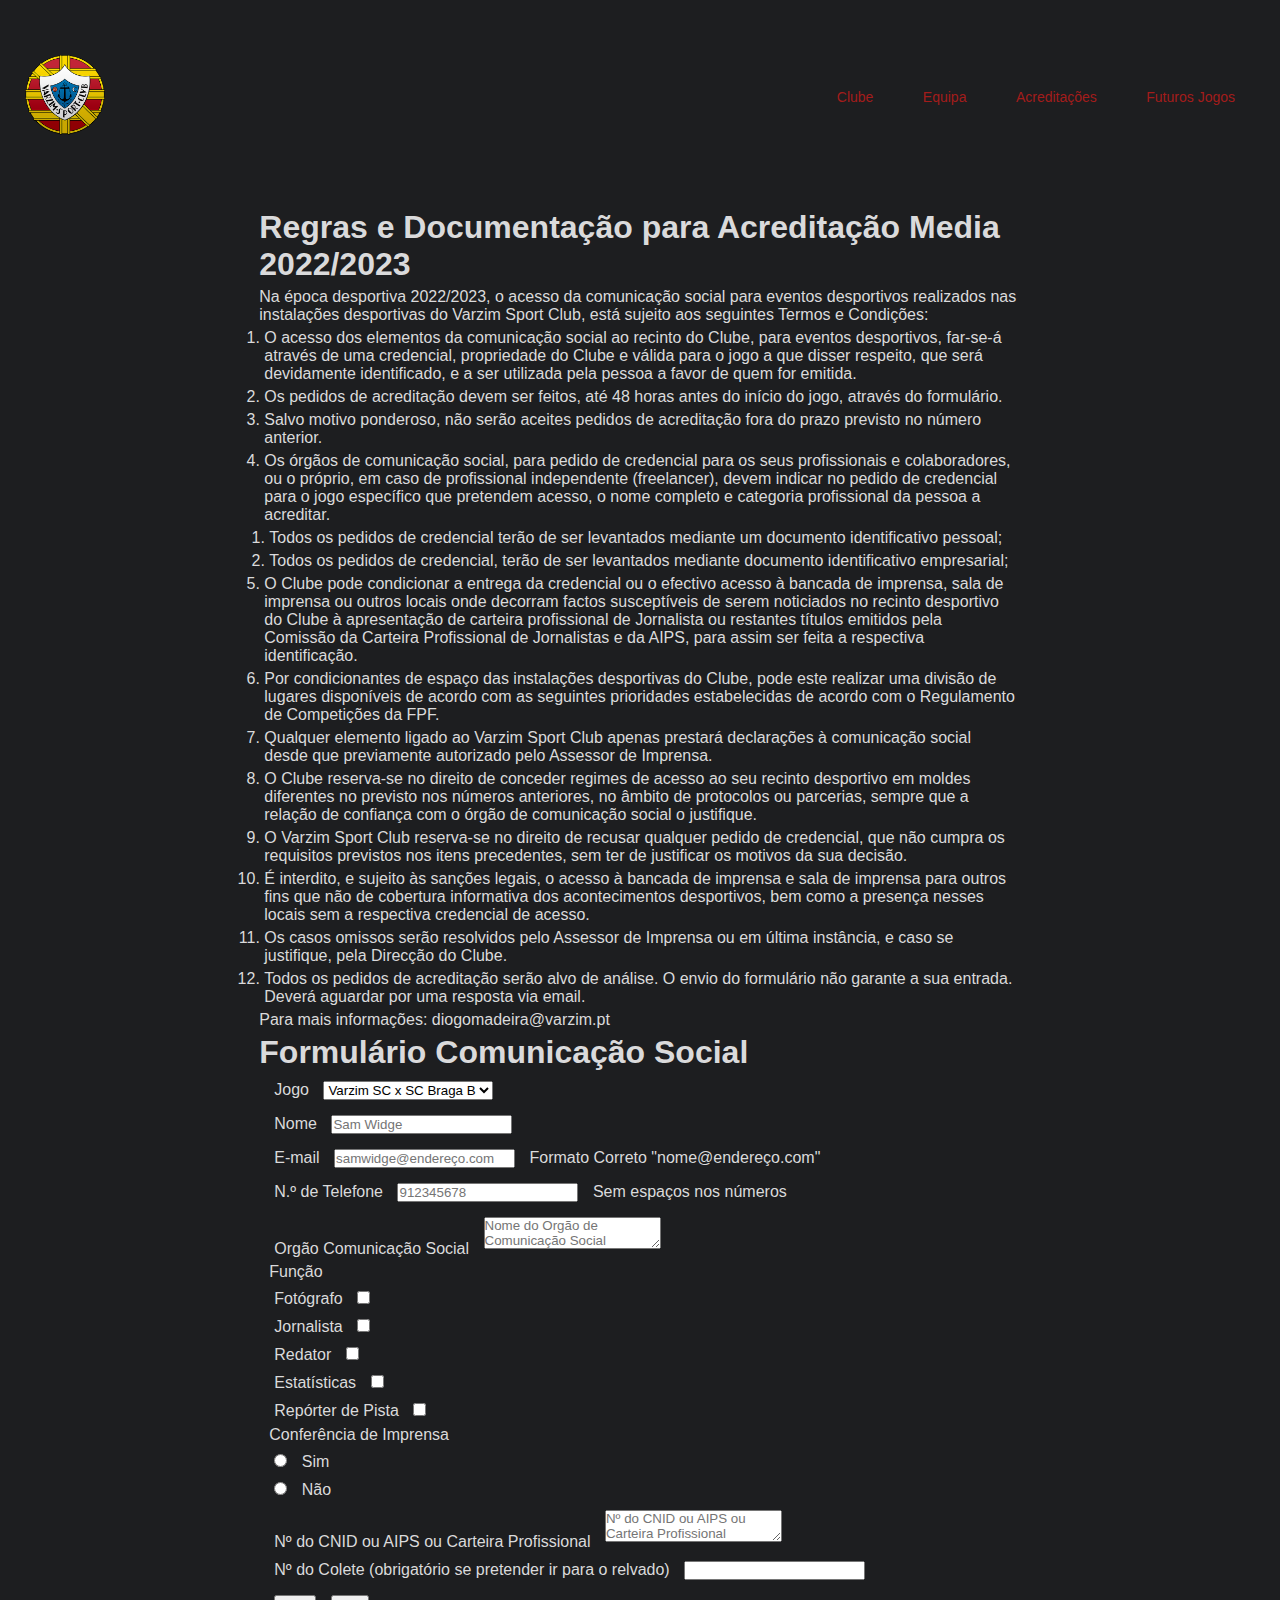
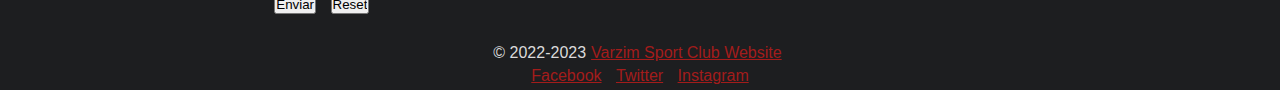
<file: src/acreditacoes.html>
<!DOCTYPE html>
<html lang="pt">

<head>
    <meta charset="UTF-8">
    <meta http-equiv="X-UA-Compatible" content="IE=edge">
    <meta name="viewport" content="width=device-width, initial-scale=1.0">
    <meta name="date" content="2022/12/16">
    <title>Varzim Sport Club</title>
    <link rel="stylesheet" href="style.css" type="text/css">
    <link rel="icon" type="image/x-icon" href="/src/images/logo.png">
</head>

<body>
    <div class="container">
        <div class="navbar">
            <a href="../index.html"><img src="images/logo.png" class="logo" alt="logo"></a>
            <nav>
                <ul>
                    <li><a href="clube.html">Clube</a></li>
                    <li><a href="equipa.html">Equipa</a></li>
                    <li><a href="acreditacoes.html">Acreditações</a></li>
                    <li><a href="calendario.html">Futuros Jogos</a></li>
                </ul>
            </nav>
        </div>
    </div>
    <header>
    </header>
    <div class="main">
        <aside class="left">
        </aside>
        <main>
            <h1>Regras e Documentação para Acreditação Media 2022/2023</h1>
            <p>Na época desportiva 2022/2023, o acesso da comunicação social para eventos desportivos realizados nas
                instalações desportivas do Varzim Sport Club, está sujeito aos seguintes Termos e Condições:</p>
            <ol>
                <li>O acesso dos elementos da comunicação social ao recinto do Clube, para eventos desportivos, far-se-á
                    através de uma credencial, propriedade do Clube e válida para o jogo a que disser respeito, que será
                    devidamente identificado, e a ser utilizada pela pessoa a favor de quem for emitida.</li>
                <li>Os pedidos de acreditação devem ser feitos, até 48 horas antes do início do jogo, através do
                    formulário.</li>
                <li>Salvo motivo ponderoso, não serão aceites pedidos de acreditação fora do prazo previsto no número
                    anterior.</li>
                <li>Os órgãos de comunicação social, para pedido de credencial para os seus profissionais e
                    colaboradores, ou o próprio, em caso de profissional independente (freelancer), devem indicar no
                    pedido de credencial para o jogo específico que pretendem acesso, o nome completo e categoria
                    profissional da pessoa a acreditar.</li>
                <ol>
                    <li>Todos os pedidos de credencial terão de ser levantados mediante um documento identificativo
                        pessoal;</li>
                    <li>Todos os pedidos de credencial, terão de ser levantados mediante documento identificativo
                        empresarial;</li>
                </ol>
                <li>O Clube pode condicionar a entrega da credencial ou o efectivo acesso à bancada de imprensa, sala de
                    imprensa ou outros locais onde decorram factos susceptíveis de serem noticiados no recinto
                    desportivo do Clube à apresentação de carteira profissional de Jornalista ou restantes títulos
                    emitidos pela Comissão da Carteira Profissional de Jornalistas e da AIPS, para assim ser feita a
                    respectiva identificação.</li>
                <li>Por condicionantes de espaço das instalações desportivas do Clube, pode este realizar uma divisão de
                    lugares disponíveis de acordo com as seguintes prioridades estabelecidas de acordo com o Regulamento
                    de Competições da FPF.</li>
                <li>Qualquer elemento ligado ao Varzim Sport Club apenas prestará declarações à comunicação social desde
                    que previamente autorizado pelo Assessor de Imprensa.</li>
                <li>O Clube reserva-se no direito de conceder regimes de acesso ao seu recinto desportivo em moldes
                    diferentes no previsto nos números anteriores, no âmbito de protocolos ou parcerias, sempre que a
                    relação de confiança com o órgão de comunicação social o justifique.</li>
                <li>O Varzim Sport Club reserva-se no direito de recusar qualquer pedido de credencial, que não cumpra
                    os requisitos previstos nos itens precedentes, sem ter de justificar os motivos da sua decisão.</li>
                <li>É interdito, e sujeito às sanções legais, o acesso à bancada de imprensa e sala de imprensa para
                    outros fins que não de cobertura informativa dos acontecimentos desportivos, bem como a presença
                    nesses locais sem a respectiva credencial de acesso.</li>
                <li>Os casos omissos serão resolvidos pelo Assessor de Imprensa ou em última instância, e caso se
                    justifique, pela Direcção do Clube.</li>
                <li>Todos os pedidos de acreditação serão alvo de análise. O envio do formulário não garante a sua
                    entrada. Deverá aguardar por uma resposta via email.</li>
            </ol>
            <p>Para mais informações: diogomadeira@varzim.pt</p>
            <h1>Formulário Comunicação Social</h1>
            <form action="formdata/" method="post">
                <ul>
                    <li>
                        <label for="jogo">Jogo</label>
                        <select id="jogo" name="jogo" required>
                            <option>Varzim SC x SC Braga B</option>
                            <option>Varzim SC x FC Porto B</option>
                            <option>Varzim SC x Rio Ave SC</option>
                        </select>
                    </li>
                    <li>
                        <label for="name">Nome</label>
                        <input type="text" id="name" name="user_name" placeholder="Sam Widge" required>

                    </li>
                    <li>
                        <label for="mail">E-mail</label>
                        <input type="email" id="mail" name="user_mail" placeholder="samwidge@endereço.com" required>
                        <span class="hint">Formato Correto "nome@endereço.com"</span>
                    </li>
                    <li>
                        <label for="phone">N.º de Telefone</label>
                        <input type="tel" id="phone" name="user_phone" placeholder="912345678" required>
                        <span class="hint">Sem espaços nos números</span>
                    </li>
                    <li>
                        <label for="social">Orgão Comunicação Social</label>
                        <textarea id="social" name="user_social"
                            placeholder="Nome do Orgão de Comunicação Social"></textarea>
                    </li>
                    <li>Função</li>
                    <li>
                        <label for="fotografo">Fotógrafo</label>
                        <input type="checkbox" name="fotografo" value="fotografo">
                    </li>
                    <li>
                        <label for="jornalista">Jornalista</label>
                        <input type="checkbox" name="jornalista" value="jornalista">
                    </li>
                    <li>
                        <label for="redator">Redator</label>
                        <input type="checkbox" name="redator" value="redator">
                    </li>
                    <li>
                        <label for="estatisticas">Estatísticas</label>
                        <input type="checkbox" name="estatisticas" value="estatisticas">
                    </li>
                    <li>
                        <label for="reporter">Repórter de Pista</label>
                        <input type="checkbox" name="reporter" value="reporter">
                    </li>
                    <li>Conferência de Imprensa</li>
                    <li>
                        <input type="radio" name="imprensa" value="sim">
                        <label for="sim">Sim</label>
                    </li>
                    <li> <input type="radio" name="imprensa" value="nao">
                        <label for="nao">Não</label>
                    </li>
                    <li>
                        <label for="ncarteira">Nº do CNID ou AIPS ou Carteira Profissional</label>
                        <textarea id="ncarteira" name="user_ncarteira"
                            placeholder="Nº do CNID ou AIPS ou Carteira Profissional"></textarea>
                    </li>
                    <li>
                        <label for="colete">Nº do Colete (obrigatório se pretender ir para o relvado)</label>
                        <input type="number" id="colete" name="colete">
                    </li>
                    <li>
                        <button class="submit" name="submit" type="submit">Enviar</button>
                        <input type="reset"><br />
                    </li>
                </ul>
            </form>
        </main>
        <aside class="right">
        </aside>
    </div>
    <footer>
        <p>&copy; 2022-2023<a href="#">Varzim Sport Club Website</a></p>
        <p><a href="https://www.facebook.com/varzimsportclub">Facebook</a> <a
                href="https://twitter.com/VSC1915">Twitter</a>
            <a href="https://www.instagram.com/varzim_sport_club/">Instagram</a>
        </p>
    </footer>
</body>

</html>
</file>
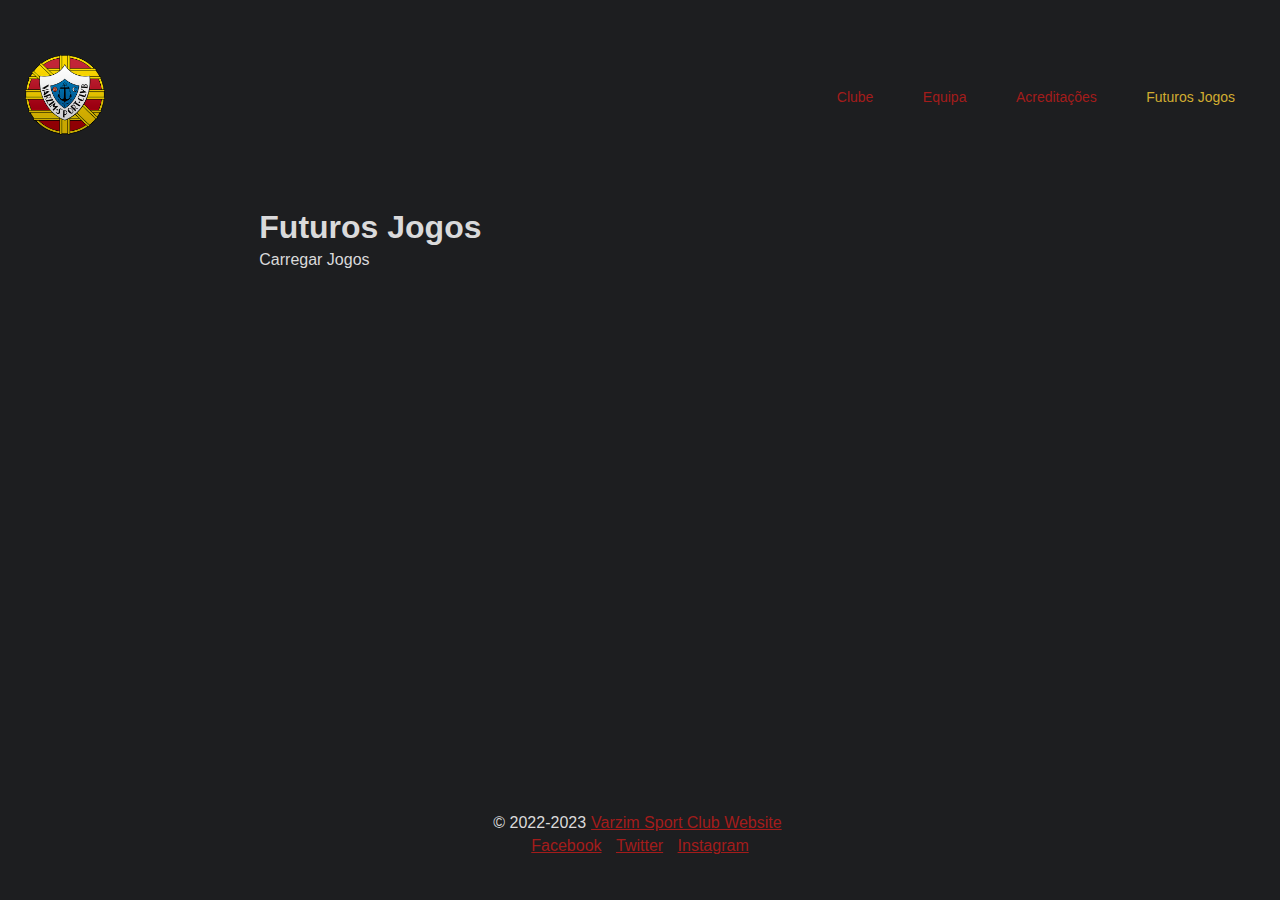
<file: src/calendario.html>
<!DOCTYPE html>
<html lang="pt">

<head>
    <meta charset="UTF-8">
    <meta http-equiv="X-UA-Compatible" content="IE=edge">
    <meta name="viewport" content="width=device-width, initial-scale=1.0">
    <meta name="date" content="2022/12/16">
    <title>Varzim Sport Club</title>
    <link rel="stylesheet" href="style.css" type="text/css">
    <script src="XML_Js.js"></script>
    <link rel="icon" type="image/x-icon" href="/src/images/logo.png">
</head>

<body onload="ready()">
    <div class="container">
        <div class="navbar">
            <a href="../index.html"><img src="images/logo.png" class="logo" alt="logo"></a>
            <nav>
                <ul>
                    <li><a href="clube.html">Clube</a></li>
                    <li><a href="equipa.html">Equipa</a></li>
                    <li><a href="acreditacoes.html">Acreditações</a></li>
                    <li><a href="">Futuros Jogos</a></li>
                </ul>
            </nav>
        </div>
    </div>
    <header>
    </header>
    <div class="main">
        <aside class="left">
        </aside>
        <main>
            <h1>Futuros Jogos</h1>
            <p id="action01">Carregar Jogos</p>
            <div id="jogos"></div>
        </main>
        <aside class="right">
        </aside>
    </div>
    <footer>
        <p>&copy; 2022-2023<a href="#">Varzim Sport Club Website</a></p>
        <p><a href="https://www.facebook.com/varzimsportclub">Facebook</a> <a
                href="https://twitter.com/VSC1915">Twitter</a>
            <a href="https://www.instagram.com/varzim_sport_club/">Instagram</a>
        </p>
    </footer>
    <script>
        function ready() {
            var pElement = document.getElementById("action01");
            pElement.style.cursor = "pointer";
            pElement.onclick = function () {
                loadData();
                return false; //to prevent default behaviour;
            }
        }
    </script>

</body>

</html>
</file>
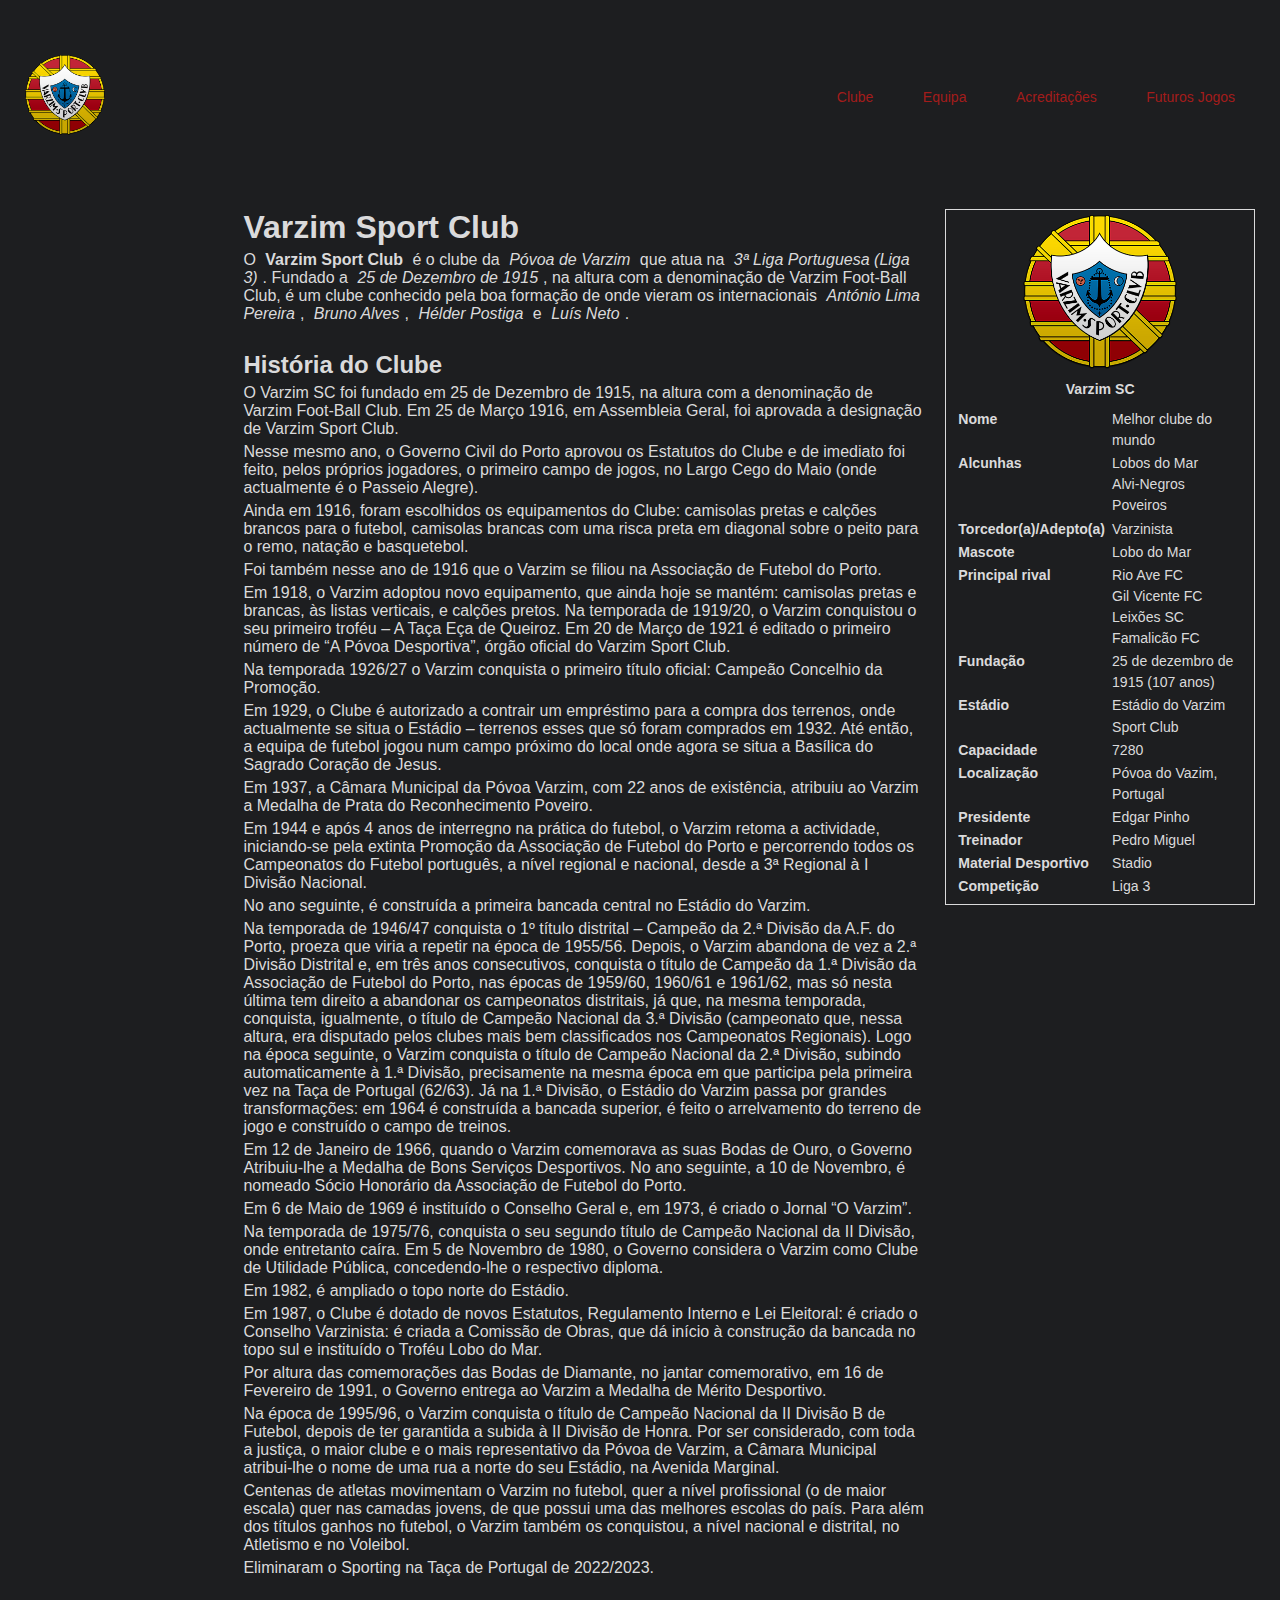
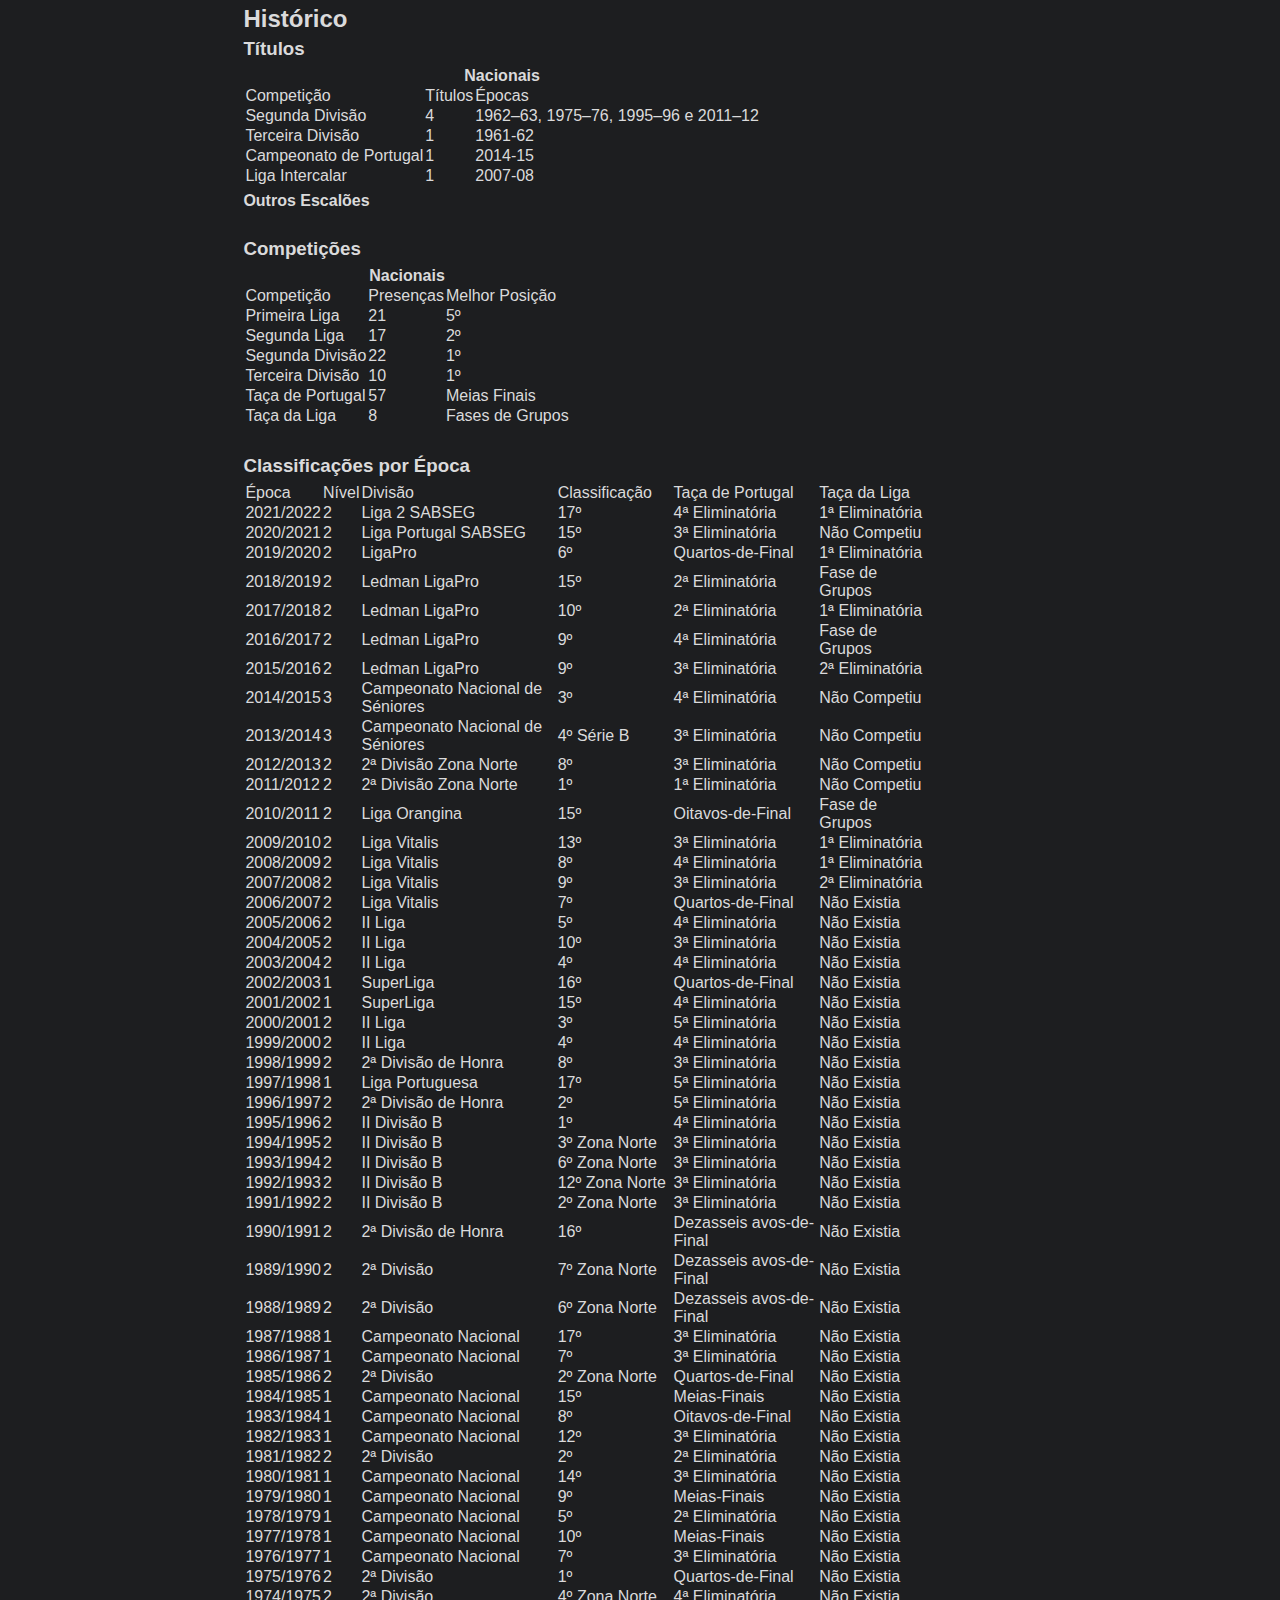
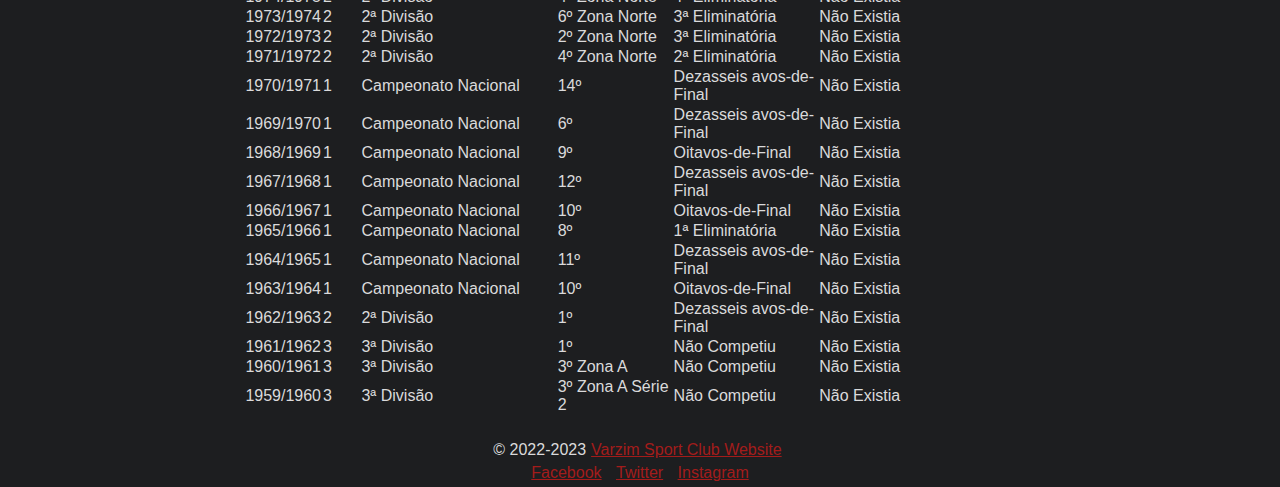
<file: src/clube.html>
<!DOCTYPE html>
<html lang="pt">

<head>
    <meta charset="UTF-8">
    <meta http-equiv="X-UA-Compatible" content="IE=edge">
    <meta name="viewport" content="width=device-width, initial-scale=1.0">
    <meta name="date" content="2022/12/16">
    <title>Varzim Sport Club</title>
    <link rel="stylesheet" href="style.css" type="text/css">
    <link rel="icon" type="image/x-icon" href="/src/images/logo.png">
</head>

<body>
    <div class="container">
        <div class="navbar">
            <a href="../index.html"><img src="images/logo.png" class="logo" alt="logo"></a>
            <nav>
                <ul>
                    <li><a href="clube.html">Clube</a></li>
                    <li><a href="equipa.html">Equipa</a></li>
                    <li><a href="acreditacoes.html">Acreditações</a></li>
                    <li><a href="calendario.html">Futuros Jogos</a></li>
                </ul>
            </nav>
        </div>
    </div>
    <header>
    </header>
    <div class="main">
        <aside class="left">
        </aside>
        <main>
            <h1>Varzim Sport Club</h1>
            <p>O <strong>Varzim Sport Club</strong> é o clube da <em>Póvoa de Varzim</em> que atua na <em>3ª Liga
                    Portuguesa (Liga 3)</em>. Fundado a <em>25 de
                    Dezembro de 1915</em>, na altura com a denominação de Varzim Foot-Ball Club, é um clube conhecido
                pela boa
                formação de onde vieram os internacionais <em>António Lima Pereira</em>, <em>Bruno Alves</em>,
                <em>Hélder Postiga</em> e <em>Luís Neto</em>.
            </p>
            <br>
            <h2>História do Clube</h2>
            <p>O Varzim SC foi fundado em 25 de Dezembro de 1915, na altura com a denominação de Varzim Foot-Ball Club.
                Em 25 de Março 1916, em Assembleia Geral, foi aprovada a designação de Varzim Sport Club.</p>

            <p>Nesse mesmo ano, o Governo Civil do Porto aprovou os Estatutos do Clube e de imediato foi feito, pelos
                próprios jogadores, o primeiro campo de jogos, no Largo Cego do Maio (onde actualmente é o Passeio
                Alegre).</p>

            <p>Ainda em 1916, foram escolhidos os equipamentos do Clube: camisolas pretas e calções brancos para o
                futebol, camisolas brancas com uma risca preta em diagonal sobre o peito para o remo, natação e
                basquetebol.</p>

            <p>Foi também nesse ano de 1916 que o Varzim se filiou na Associação de Futebol do Porto.</p>

            <p>Em 1918, o Varzim adoptou novo equipamento, que ainda hoje se mantém: camisolas pretas e brancas, às
                listas verticais, e calções pretos. Na temporada de 1919/20, o Varzim conquistou o seu primeiro troféu –
                A Taça Eça de Queiroz. Em 20 de Março de 1921 é editado o primeiro número de “A Póvoa Desportiva”, órgão
                oficial do Varzim Sport Club.</p>

            <p>Na temporada 1926/27 o Varzim conquista o primeiro título oficial: Campeão Concelhio da Promoção.</p>

            <p>Em 1929, o Clube é autorizado a contrair um empréstimo para a compra dos terrenos, onde actualmente se
                situa o Estádio – terrenos esses que só foram comprados em 1932. Até então, a equipa de futebol jogou
                num campo próximo do local onde agora se situa a Basílica do Sagrado Coração de Jesus.</p>

            <p>Em 1937, a Câmara Municipal da Póvoa Varzim, com 22 anos de existência, atribuiu ao Varzim a Medalha de
                Prata do Reconhecimento Poveiro.</p>

            <p>Em 1944 e após 4 anos de interregno na prática do futebol, o Varzim retoma a actividade, iniciando-se
                pela extinta Promoção da Associação de Futebol do Porto e percorrendo todos os Campeonatos do Futebol
                português, a nível regional e nacional, desde a 3ª Regional à I Divisão Nacional.</p>

            <p>No ano seguinte, é construída a primeira bancada central no Estádio do Varzim.</p>

            <p>Na temporada de 1946/47 conquista o 1º título distrital – Campeão da 2.ª Divisão da A.F. do Porto,
                proeza que viria a repetir na época de 1955/56. Depois, o Varzim abandona de vez a 2.ª Divisão Distrital
                e, em três anos consecutivos, conquista o título de Campeão da 1.ª Divisão da Associação de Futebol do
                Porto, nas épocas de 1959/60, 1960/61 e 1961/62, mas só nesta última tem direito a abandonar os
                campeonatos distritais, já que, na mesma temporada, conquista, igualmente, o título de Campeão Nacional
                da 3.ª Divisão (campeonato que, nessa altura, era disputado pelos clubes mais bem classificados nos
                Campeonatos Regionais). Logo na época seguinte, o Varzim conquista o título de Campeão Nacional da 2.ª
                Divisão, subindo automaticamente à 1.ª Divisão, precisamente na mesma época em que participa pela
                primeira vez na Taça de Portugal (62/63). Já na 1.ª Divisão, o Estádio do Varzim passa por grandes
                transformações: em 1964 é construída a bancada superior, é feito o arrelvamento do terreno de jogo e
                construído o campo de treinos.</p>

            <p>Em 12 de Janeiro de 1966, quando o Varzim comemorava as suas Bodas de Ouro, o Governo Atribuiu-lhe a
                Medalha de Bons Serviços Desportivos. No ano seguinte, a 10 de Novembro, é nomeado Sócio Honorário da
                Associação de Futebol do Porto.</p>

            <p>Em 6 de Maio de 1969 é instituído o Conselho Geral e, em 1973, é criado o Jornal “O Varzim”.</p>

            <p>Na temporada de 1975/76, conquista o seu segundo título de Campeão Nacional da II Divisão, onde
                entretanto caíra. Em 5 de Novembro de 1980, o Governo considera o Varzim como Clube de Utilidade
                Pública, concedendo-lhe o respectivo diploma.</p>

            <p>Em 1982, é ampliado o topo norte do Estádio.</p>

            <p>Em 1987, o Clube é dotado de novos Estatutos, Regulamento Interno e Lei Eleitoral: é criado o Conselho
                Varzinista: é criada a Comissão de Obras, que dá início à construção da bancada no topo sul e instituído
                o Troféu Lobo do Mar.</p>

            <p>Por altura das comemorações das Bodas de Diamante, no jantar comemorativo, em 16 de Fevereiro de 1991, o
                Governo entrega ao Varzim a Medalha de Mérito Desportivo.</p>

            <p>Na época de 1995/96, o Varzim conquista o título de Campeão Nacional da II Divisão B de Futebol, depois
                de ter garantida a subida à II Divisão de Honra. Por ser considerado, com toda a justiça, o maior clube
                e o mais representativo da Póvoa de Varzim, a Câmara Municipal atribui-lhe o nome de uma rua a norte do
                seu Estádio, na Avenida Marginal.</p>

            <p>Centenas de atletas movimentam o Varzim no futebol, quer a nível profissional (o de maior escala) quer
                nas camadas jovens, de que possui uma das melhores escolas do país. Para além dos títulos ganhos no
                futebol, o Varzim também os conquistou, a nível nacional e distrital, no Atletismo e no Voleibol.</p>

            <p>Eliminaram o Sporting na Taça de Portugal de 2022/2023.</p>
            <br>
            <h2>Histórico</h2>
            <h3>Títulos</h3>
            <table>
                <tr>
                    <th colspan="3">Nacionais</th>
                </tr>
                <tr>
                    <td>Competição</td>
                    <td>Títulos</td>
                    <td>Épocas</td>
                </tr>
                <tr>
                    <td>Segunda Divisão</td>
                    <td>4</td>
                    <td>1962–63, 1975–76, 1995–96 e 2011–12</td>
                </tr>
                <tr>
                    <td>Terceira Divisão</td>
                    <td>1</td>
                    <td>1961-62</td>
                </tr>
                <tr>
                    <td>Campeonato de Portugal</td>
                    <td>1</td>
                    <td>2014-15</td>
                </tr>
                <tr>
                    <td>Liga Intercalar</td>
                    <td>1</td>
                    <td>2007-08</td>
                </tr>
            </table>
            <h4>Outros Escalões</h4>
            <br>
            <h3>Competições</h3>
            <table>
                <tr>
                    <th colspan="3">Nacionais</th>
                </tr>
                <tr>
                    <td>Competição</td>
                    <td>Presenças</td>
                    <td>Melhor Posição</td>
                </tr>
                <tr>
                    <td>Primeira Liga</td>
                    <td>21</td>
                    <td>5º</td>
                </tr>
                <tr>
                    <td>Segunda Liga</td>
                    <td>17</td>
                    <td>2º</td>
                </tr>
                <tr>
                    <td>Segunda Divisão</td>
                    <td>22</td>
                    <td>1º</td>
                </tr>
                <tr>
                    <td>Terceira Divisão</td>
                    <td>10</td>
                    <td>1º</td>
                </tr>
                <tr>
                    <td>Taça de Portugal</td>
                    <td>57</td>
                    <td>Meias Finais</td>
                </tr>
                <tr>
                    <td>Taça da Liga</td>
                    <td>8</td>
                    <td>Fases de Grupos</td>
                </tr>
            </table>
            <br>
            <h3>Classificações por Época</h3>
            <table>
                <tr>
                    <td>Época</td>
                    <td>Nível</td>
                    <td>Divisão</td>
                    <td>Classificação</td>
                    <td>Taça de Portugal</td>
                    <td>Taça da Liga</td>
                </tr>
                <tr>
                    <td>2021/2022</td>
                    <td>2</td>
                    <td>Liga 2 SABSEG</td>
                    <td>17º</td>
                    <td>4ª Eliminatória</td>
                    <td>1ª Eliminatória</td>
                </tr>
                <tr>
                    <td>2020/2021</td>
                    <td>2</td>
                    <td>Liga Portugal SABSEG</td>
                    <td>15º</td>
                    <td>3ª Eliminatória</td>
                    <td>Não Competiu</td>
                </tr>
                <tr>
                    <td>2019/2020</td>
                    <td>2</td>
                    <td>LigaPro</td>
                    <td>6º</td>
                    <td>Quartos-de-Final</td>
                    <td>1ª Eliminatória</td>
                </tr>
                <tr>
                    <td>2018/2019</td>
                    <td>2</td>
                    <td>Ledman LigaPro</td>
                    <td>15º</td>
                    <td>2ª Eliminatória</td>
                    <td>Fase de Grupos</td>
                </tr>
                <tr>
                    <td>2017/2018</td>
                    <td>2</td>
                    <td>Ledman LigaPro</td>
                    <td>10º</td>
                    <td>2ª Eliminatória</td>
                    <td>1ª Eliminatória</td>
                </tr>
                <tr>
                    <td>2016/2017</td>
                    <td>2</td>
                    <td>Ledman LigaPro</td>
                    <td>9º</td>
                    <td>4ª Eliminatória</td>
                    <td>Fase de Grupos</td>
                </tr>
                <tr>
                    <td>2015/2016</td>
                    <td>2</td>
                    <td>Ledman LigaPro</td>
                    <td>9º</td>
                    <td>3ª Eliminatória</td>
                    <td>2ª Eliminatória</td>
                </tr>
                <tr>
                    <td>2014/2015</td>
                    <td>3</td>
                    <td>Campeonato Nacional de Séniores</td>
                    <td>3º</td>
                    <td>4ª Eliminatória</td>
                    <td>Não Competiu</td>
                </tr>
                <tr>
                    <td>2013/2014</td>
                    <td>3</td>
                    <td>Campeonato Nacional de Séniores</td>
                    <td>4º Série B</td>
                    <td>3ª Eliminatória</td>
                    <td>Não Competiu</td>
                </tr>
                <tr>
                    <td>2012/2013</td>
                    <td>2</td>
                    <td>2ª Divisão Zona Norte</td>
                    <td>8º</td>
                    <td>3ª Eliminatória</td>
                    <td>Não Competiu</td>
                </tr>
                <tr>
                    <td>2011/2012</td>
                    <td>2</td>
                    <td>2ª Divisão Zona Norte</td>
                    <td>1º</td>
                    <td>1ª Eliminatória</td>
                    <td>Não Competiu</td>
                </tr>
                <tr>
                    <td>2010/2011</td>
                    <td>2</td>
                    <td>Liga Orangina</td>
                    <td>15º</td>
                    <td>Oitavos-de-Final</td>
                    <td>Fase de Grupos</td>
                </tr>
                <tr>
                    <td>2009/2010</td>
                    <td>2</td>
                    <td>Liga Vitalis</td>
                    <td>13º</td>
                    <td>3ª Eliminatória</td>
                    <td>1ª Eliminatória</td>
                </tr>
                <tr>
                    <td>2008/2009</td>
                    <td>2</td>
                    <td>Liga Vitalis</td>
                    <td>8º</td>
                    <td>4ª Eliminatória</td>
                    <td>1ª Eliminatória</td>
                </tr>
                <tr>
                    <td>2007/2008</td>
                    <td>2</td>
                    <td>Liga Vitalis</td>
                    <td>9º</td>
                    <td>3ª Eliminatória</td>
                    <td>2ª Eliminatória</td>
                </tr>
                <tr>
                    <td>2006/2007</td>
                    <td>2</td>
                    <td>Liga Vitalis</td>
                    <td>7º</td>
                    <td>Quartos-de-Final</td>
                    <td>Não Existia</td>
                </tr>
                <tr>
                    <td>2005/2006</td>
                    <td>2</td>
                    <td>II Liga</td>
                    <td>5º</td>
                    <td>4ª Eliminatória</td>
                    <td>Não Existia</td>
                </tr>
                <tr>
                    <td>2004/2005</td>
                    <td>2</td>
                    <td>II Liga</td>
                    <td>10º</td>
                    <td>3ª Eliminatória</td>
                    <td>Não Existia</td>
                </tr>
                <tr>
                    <td>2003/2004</td>
                    <td>2</td>
                    <td>II Liga</td>
                    <td>4º</td>
                    <td>4ª Eliminatória</td>
                    <td>Não Existia</td>
                </tr>
                <tr>
                    <td>2002/2003</td>
                    <td>1</td>
                    <td>SuperLiga</td>
                    <td>16º</td>
                    <td>Quartos-de-Final</td>
                    <td>Não Existia</td>
                </tr>
                <tr>
                    <td>2001/2002</td>
                    <td>1</td>
                    <td>SuperLiga</td>
                    <td>15º</td>
                    <td>4ª Eliminatória</td>
                    <td>Não Existia</td>
                </tr>
                <tr>
                    <td>2000/2001</td>
                    <td>2</td>
                    <td>II Liga</td>
                    <td>3º</td>
                    <td>5ª Eliminatória</td>
                    <td>Não Existia</td>
                </tr>
                <tr>
                    <td>1999/2000</td>
                    <td>2</td>
                    <td>II Liga</td>
                    <td>4º</td>
                    <td>4ª Eliminatória</td>
                    <td>Não Existia</td>
                </tr>
                <tr>
                    <td>1998/1999</td>
                    <td>2</td>
                    <td>2ª Divisão de Honra</td>
                    <td>8º</td>
                    <td>3ª Eliminatória</td>
                    <td>Não Existia</td>
                </tr>
                <tr>
                    <td>1997/1998</td>
                    <td>1</td>
                    <td>Liga Portuguesa</td>
                    <td>17º</td>
                    <td>5ª Eliminatória</td>
                    <td>Não Existia</td>
                </tr>
                <tr>
                    <td>1996/1997</td>
                    <td>2</td>
                    <td>2ª Divisão de Honra</td>
                    <td>2º</td>
                    <td>5ª Eliminatória</td>
                    <td>Não Existia</td>
                </tr>
                <tr>
                    <td>1995/1996</td>
                    <td>2</td>
                    <td>II Divisão B</td>
                    <td>1º</td>
                    <td>4ª Eliminatória</td>
                    <td>Não Existia</td>
                </tr>
                <tr>
                    <td>1994/1995</td>
                    <td>2</td>
                    <td>II Divisão B</td>
                    <td>3º Zona Norte</td>
                    <td>3ª Eliminatória</td>
                    <td>Não Existia</td>
                </tr>
                <tr>
                    <td>1993/1994</td>
                    <td>2</td>
                    <td>II Divisão B</td>
                    <td>6º Zona Norte</td>
                    <td>3ª Eliminatória</td>
                    <td>Não Existia</td>
                </tr>
                <tr>
                    <td>1992/1993</td>
                    <td>2</td>
                    <td>II Divisão B</td>
                    <td>12º Zona Norte</td>
                    <td>3ª Eliminatória</td>
                    <td>Não Existia</td>
                </tr>
                <tr>
                    <td>1991/1992</td>
                    <td>2</td>
                    <td>II Divisão B</td>
                    <td>2º Zona Norte</td>
                    <td>3ª Eliminatória</td>
                    <td>Não Existia</td>
                </tr>
                <tr>
                    <td>1990/1991</td>
                    <td>2</td>
                    <td>2ª Divisão de Honra</td>
                    <td>16º</td>
                    <td>Dezasseis avos-de-Final</td>
                    <td>Não Existia</td>
                </tr>
                <tr>
                    <td>1989/1990</td>
                    <td>2</td>
                    <td>2ª Divisão</td>
                    <td>7º Zona Norte</td>
                    <td>Dezasseis avos-de-Final</td>
                    <td>Não Existia</td>
                </tr>
                <tr>
                    <td>1988/1989</td>
                    <td>2</td>
                    <td>2ª Divisão</td>
                    <td>6º Zona Norte</td>
                    <td>Dezasseis avos-de-Final</td>
                    <td>Não Existia</td>
                </tr>
                <tr>
                    <td>1987/1988</td>
                    <td>1</td>
                    <td>Campeonato Nacional</td>
                    <td>17º</td>
                    <td>3ª Eliminatória</td>
                    <td>Não Existia</td>
                </tr>
                <tr>
                    <td>1986/1987</td>
                    <td>1</td>
                    <td>Campeonato Nacional</td>
                    <td>7º</td>
                    <td>3ª Eliminatória</td>
                    <td>Não Existia</td>
                </tr>
                <tr>
                    <td>1985/1986</td>
                    <td>2</td>
                    <td>2ª Divisão</td>
                    <td>2º Zona Norte</td>
                    <td>Quartos-de-Final</td>
                    <td>Não Existia</td>
                </tr>
                <tr>
                    <td>1984/1985</td>
                    <td>1</td>
                    <td>Campeonato Nacional</td>
                    <td>15º</td>
                    <td>Meias-Finais</td>
                    <td>Não Existia</td>
                </tr>
                <tr>
                    <td>1983/1984</td>
                    <td>1</td>
                    <td>Campeonato Nacional</td>
                    <td>8º</td>
                    <td>Oitavos-de-Final</td>
                    <td>Não Existia</td>
                </tr>
                <tr>
                    <td>1982/1983</td>
                    <td>1</td>
                    <td>Campeonato Nacional</td>
                    <td>12º</td>
                    <td>3ª Eliminatória</td>
                    <td>Não Existia</td>
                </tr>
                <tr>
                    <td>1981/1982</td>
                    <td>2</td>
                    <td>2ª Divisão</td>
                    <td>2º</td>
                    <td>2ª Eliminatória</td>
                    <td>Não Existia</td>
                </tr>
                <tr>
                    <td>1980/1981</td>
                    <td>1</td>
                    <td>Campeonato Nacional</td>
                    <td>14º</td>
                    <td>3ª Eliminatória</td>
                    <td>Não Existia</td>
                </tr>
                <tr>
                    <td>1979/1980</td>
                    <td>1</td>
                    <td>Campeonato Nacional</td>
                    <td>9º</td>
                    <td>Meias-Finais</td>
                    <td>Não Existia</td>
                </tr>
                <tr>
                    <td>1978/1979</td>
                    <td>1</td>
                    <td>Campeonato Nacional</td>
                    <td>5º</td>
                    <td>2ª Eliminatória</td>
                    <td>Não Existia</td>
                </tr>
                <tr>
                    <td>1977/1978</td>
                    <td>1</td>
                    <td>Campeonato Nacional</td>
                    <td>10º</td>
                    <td>Meias-Finais</td>
                    <td>Não Existia</td>
                </tr>
                <tr>
                    <td>1976/1977</td>
                    <td>1</td>
                    <td>Campeonato Nacional</td>
                    <td>7º</td>
                    <td>3ª Eliminatória</td>
                    <td>Não Existia</td>
                </tr>
                <tr>
                    <td>1975/1976</td>
                    <td>2</td>
                    <td>2ª Divisão</td>
                    <td>1º</td>
                    <td>Quartos-de-Final</td>
                    <td>Não Existia</td>
                </tr>
                <tr>
                    <td>1974/1975</td>
                    <td>2</td>
                    <td>2ª Divisão</td>
                    <td>4º Zona Norte</td>
                    <td>4ª Eliminatória</td>
                    <td>Não Existia</td>
                </tr>
                <tr>
                    <td>1973/1974</td>
                    <td>2</td>
                    <td>2ª Divisão</td>
                    <td>6º Zona Norte</td>
                    <td>3ª Eliminatória</td>
                    <td>Não Existia</td>
                </tr>
                <tr>
                    <td>1972/1973</td>
                    <td>2</td>
                    <td>2ª Divisão</td>
                    <td>2º Zona Norte</td>
                    <td>3ª Eliminatória</td>
                    <td>Não Existia</td>
                </tr>
                <tr>
                    <td>1971/1972</td>
                    <td>2</td>
                    <td>2ª Divisão</td>
                    <td>4º Zona Norte</td>
                    <td>2ª Eliminatória</td>
                    <td>Não Existia</td>
                </tr>
                <tr>
                    <td>1970/1971</td>
                    <td>1</td>
                    <td>Campeonato Nacional</td>
                    <td>14º</td>
                    <td>Dezasseis avos-de-Final</td>
                    <td>Não Existia</td>
                </tr>
                <tr>
                    <td>1969/1970</td>
                    <td>1</td>
                    <td>Campeonato Nacional</td>
                    <td>6º</td>
                    <td>Dezasseis avos-de-Final</td>
                    <td>Não Existia</td>
                </tr>
                <tr>
                    <td>1968/1969</td>
                    <td>1</td>
                    <td>Campeonato Nacional</td>
                    <td>9º</td>
                    <td>Oitavos-de-Final</td>
                    <td>Não Existia</td>
                </tr>
                <tr>
                    <td>1967/1968</td>
                    <td>1</td>
                    <td>Campeonato Nacional</td>
                    <td>12º</td>
                    <td>Dezasseis avos-de-Final</td>
                    <td>Não Existia</td>
                </tr>
                <tr>
                    <td>1966/1967</td>
                    <td>1</td>
                    <td>Campeonato Nacional</td>
                    <td>10º</td>
                    <td>Oitavos-de-Final</td>
                    <td>Não Existia</td>
                </tr>
                <tr>
                    <td>1965/1966</td>
                    <td>1</td>
                    <td>Campeonato Nacional</td>
                    <td>8º</td>
                    <td>1ª Eliminatória</td>
                    <td>Não Existia</td>
                </tr>
                <tr>
                    <td>1964/1965</td>
                    <td>1</td>
                    <td>Campeonato Nacional</td>
                    <td>11º</td>
                    <td>Dezasseis avos-de-Final</td>
                    <td>Não Existia</td>
                </tr>
                <tr>
                    <td>1963/1964</td>
                    <td>1</td>
                    <td>Campeonato Nacional</td>
                    <td>10º</td>
                    <td>Oitavos-de-Final</td>
                    <td>Não Existia</td>
                </tr>
                <tr>
                    <td>1962/1963</td>
                    <td>2</td>
                    <td>2ª Divisão</td>
                    <td>1º</td>
                    <td>Dezasseis avos-de-Final</td>
                    <td>Não Existia</td>
                </tr>
                <tr>
                    <td>1961/1962</td>
                    <td>3</td>
                    <td>3ª Divisão</td>
                    <td>1º</td>
                    <td>Não Competiu</td>
                    <td>Não Existia</td>
                </tr>
                <tr>
                    <td>1960/1961</td>
                    <td>3</td>
                    <td>3ª Divisão</td>
                    <td>3º Zona A</td>
                    <td>Não Competiu</td>
                    <td>Não Existia</td>
                </tr>
                <tr>
                    <td>1959/1960</td>
                    <td>3</td>
                    <td>3ª Divisão</td>
                    <td>3º Zona A Série 2</td>
                    <td>Não Competiu</td>
                    <td>Não Existia</td>
                </tr>
            </table>
        </main>
        <aside class="right">
            <div class="tabelalateral">
                <img src="images/logo.png" alt="logo lateral">
                <table>
                    <caption><strong>Varzim SC</strong></caption>
                    <tr>
                        <td colspan="2" id="topotabela"></td>
                    </tr>
                    <tr>
                        <td>
                            <strong>Nome</strong>
                        </td>
                        <td>Melhor clube do mundo</td>
                    </tr>
                    <tr>
                        <td>
                            <strong>Alcunhas</strong>
                        </td>
                        <td>
                            Lobos do Mar
                            <br>
                            Alvi-Negros
                            <br>
                            Poveiros
                        </td>
                    </tr>
                    <tr>
                        <td>
                            <strong>Torcedor(a)/Adepto(a)</strong>
                        </td>
                        <td>Varzinista</td>
                    </tr>
                    <tr>
                        <td>
                            <strong>Mascote</strong>
                        </td>
                        <td>Lobo do Mar</td>
                    </tr>
                    <tr>
                        <td>
                            <strong>Principal rival</strong>
                        </td>
                        <td>
                            Rio Ave FC
                            <br>
                            Gil Vicente FC
                            <br>
                            Leixões SC
                            <br>
                            Famalicão FC
                        </td>
                    </tr>
                    <tr>
                        <td>
                            <strong>Fundação</strong>
                        </td>
                        <td>25 de dezembro de 1915 (107 anos)</td>
                    </tr>
                    <tr>
                        <td>
                            <strong>Estádio</strong>
                        </td>
                        <td>
                            Estádio do Varzim Sport Club
                        </td>
                    </tr>
                    <tr>
                        <td>
                            <strong>Capacidade</strong>
                        </td>
                        <td>7280</td>
                    </tr>
                    <tr>
                        <td>
                            <strong>Localização</strong>
                        </td>
                        <td>Póvoa do Vazim, Portugal
                        </td>
                    </tr>
                    <tr>
                        <td>
                            <strong>Presidente</strong>
                        </td>
                        <td>Edgar Pinho</td>
                    </tr>
                    <tr>
                        <td>
                            <strong>Treinador</strong>
                        </td>
                        <td>Pedro Miguel</td>
                    </tr>
                    <tr>
                        <td>
                            <strong>Material Desportivo</strong>
                        </td>
                        <td>Stadio</td>
                    </tr>
                    <tr>
                        <td>
                            <strong>Competição</strong>
                        </td>
                        <td>Liga 3</td>
                    </tr>
                </table>
            </div>
        </aside>
    </div>
    <footer>
        <p>&copy; 2022-2023<a href="#">Varzim Sport Club Website</a></p>
        <p><a href="https://www.facebook.com/varzimsportclub">Facebook</a> <a
                href="https://twitter.com/VSC1915">Twitter</a>
            <a href="https://www.instagram.com/varzim_sport_club/">Instagram</a>
        </p>
    </footer>
</body>

</html>
</file>
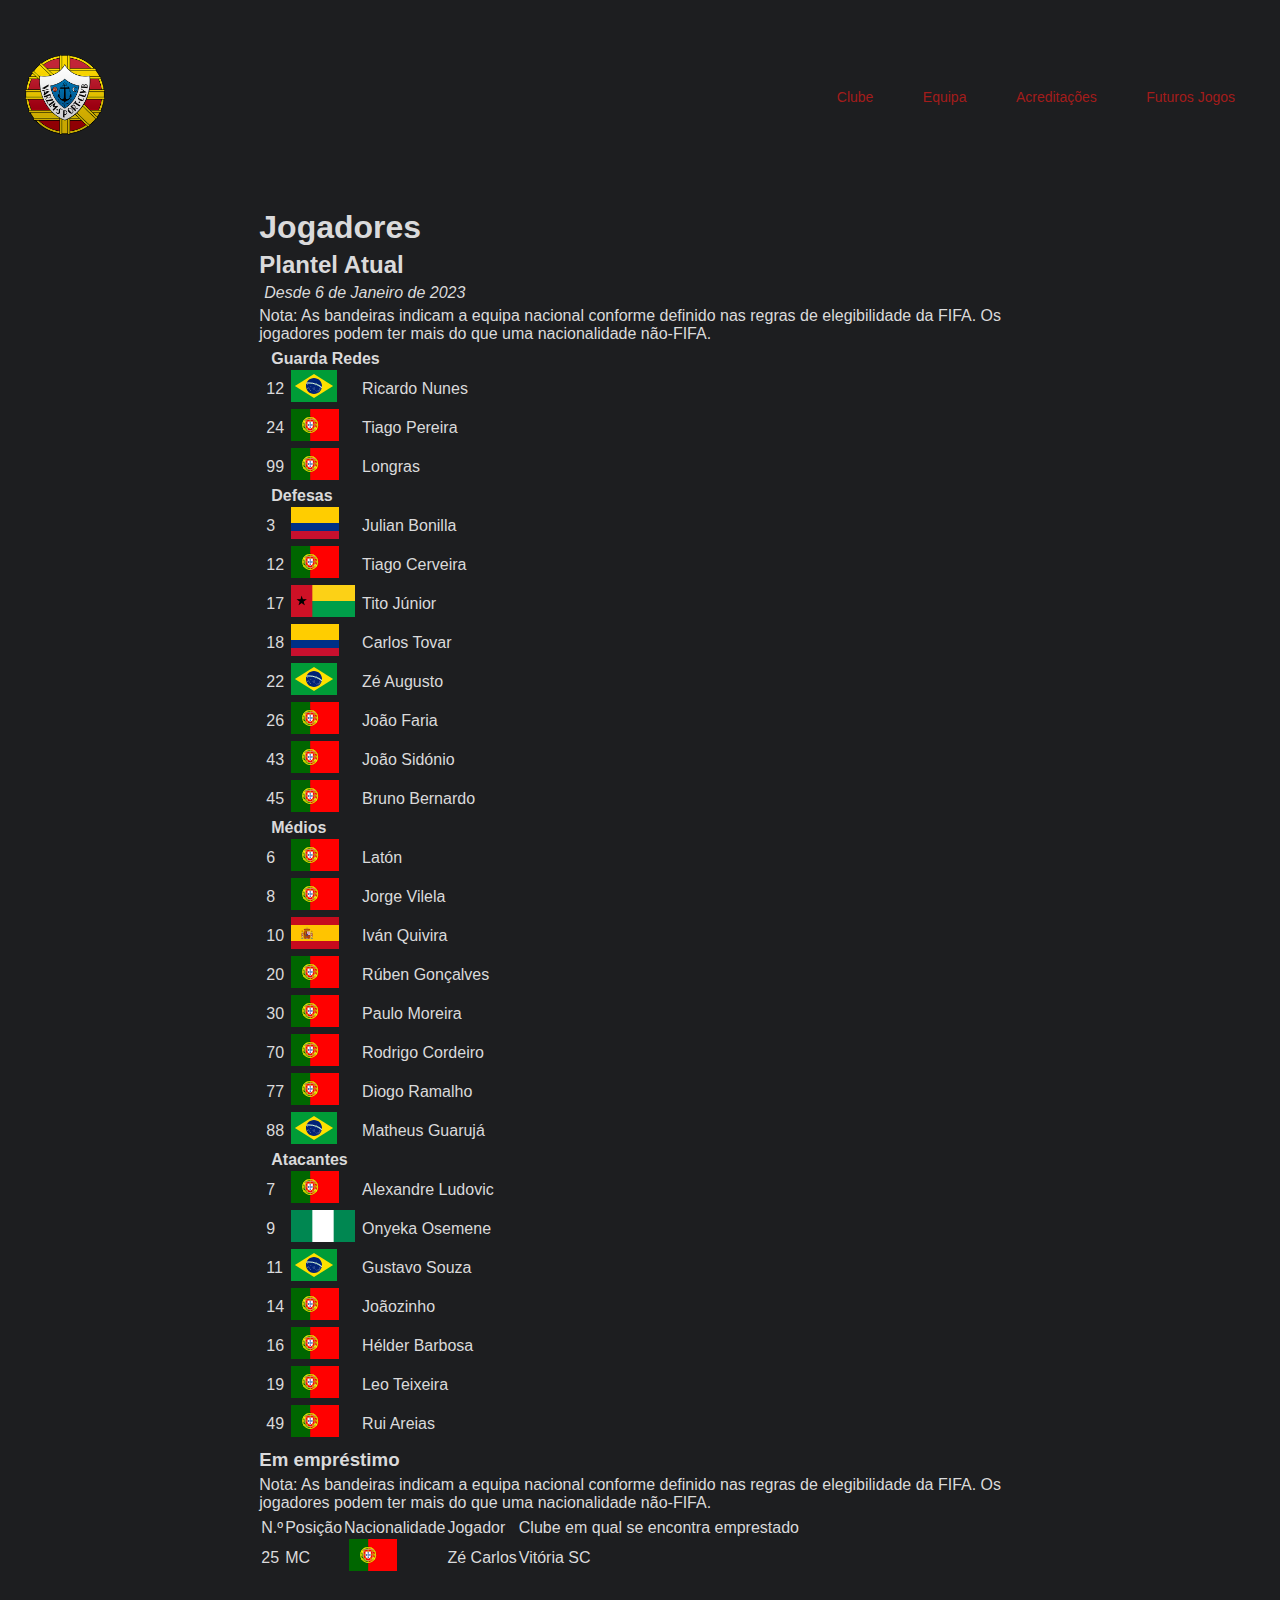
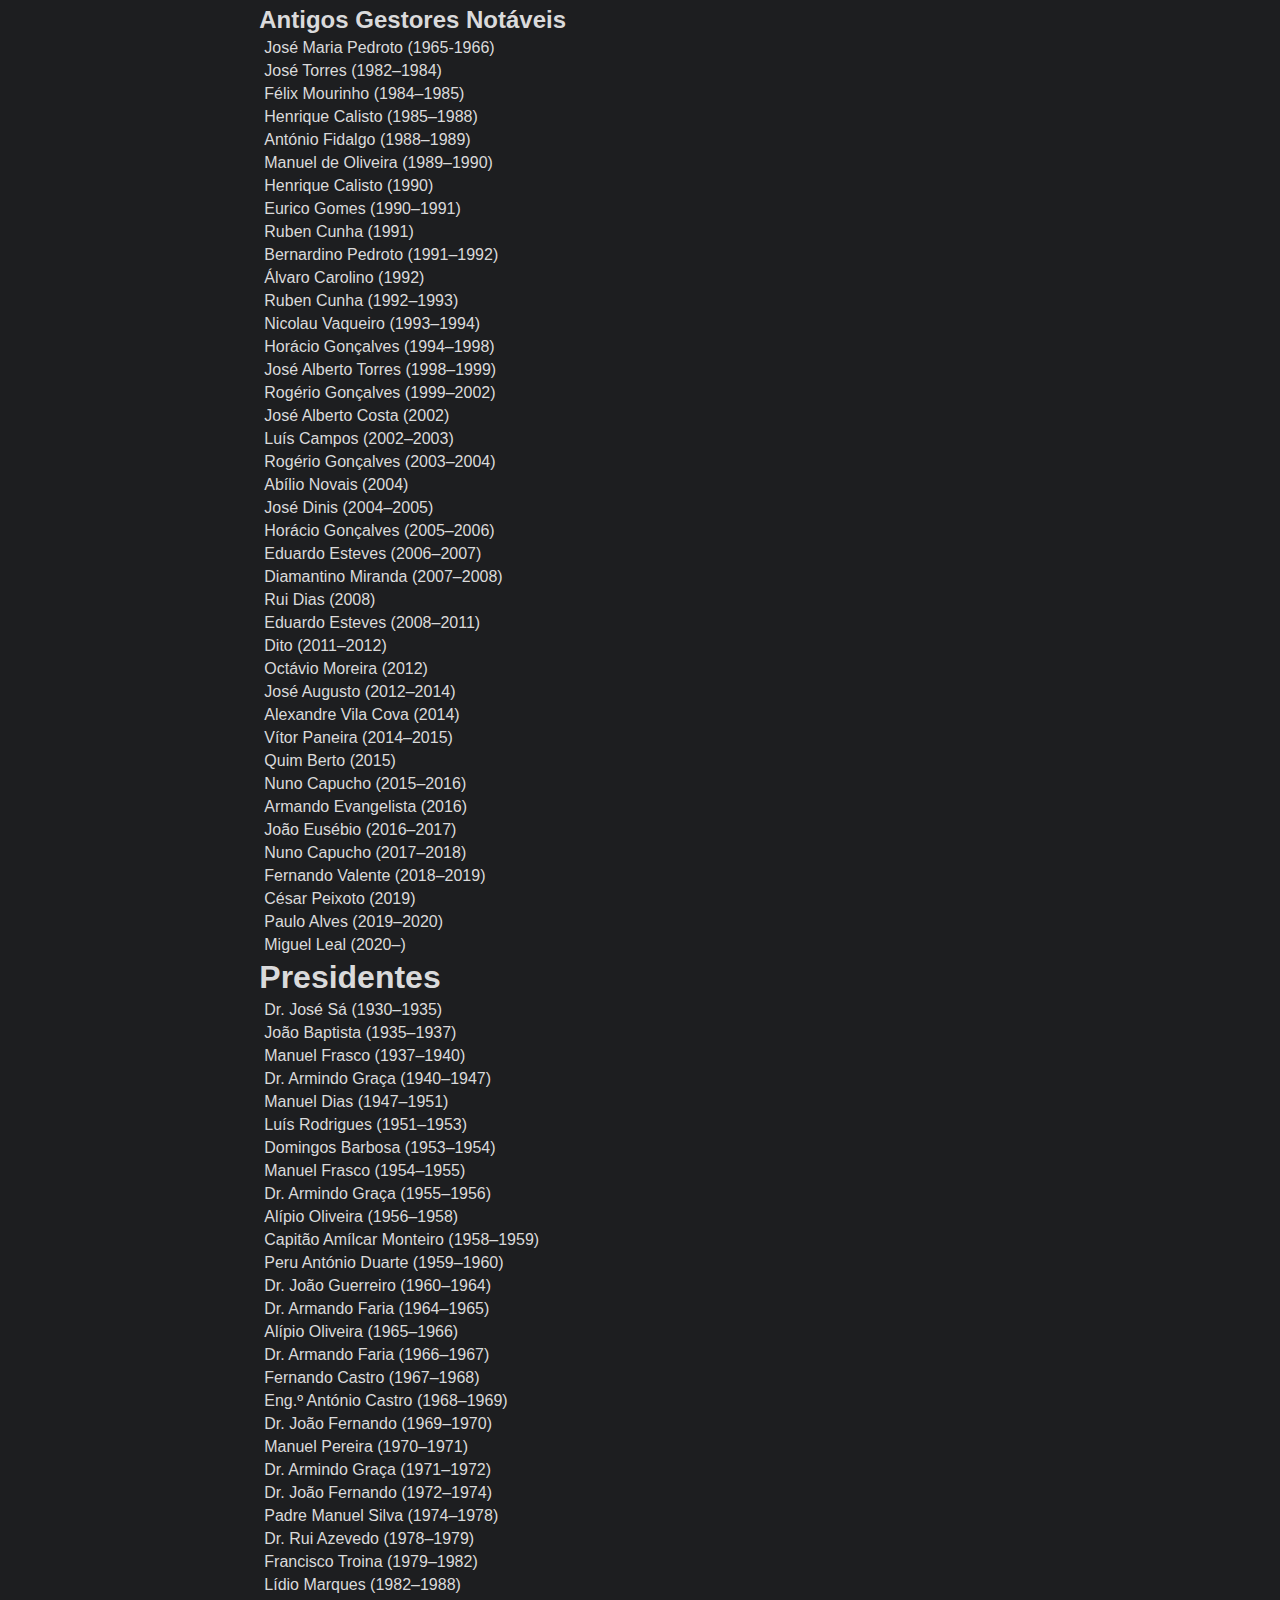
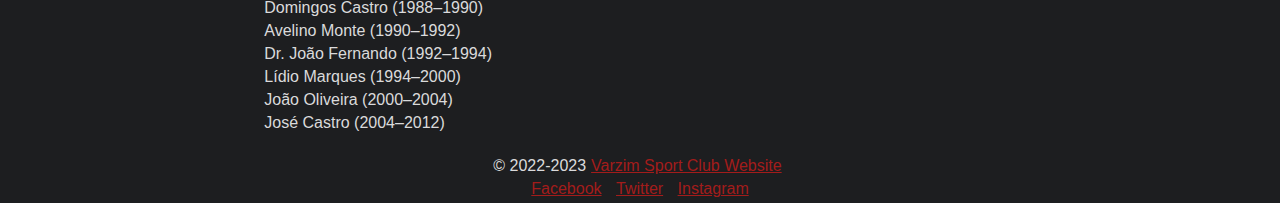
<file: src/equipa.html>
<!DOCTYPE html>
<html lang="pt">

<head>
    <meta charset="UTF-8">
    <meta http-equiv="X-UA-Compatible" content="IE=edge">
    <meta name="viewport" content="width=device-width, initial-scale=1.0">
    <meta name="date" content="2022/12/16">
    <title>Varzim Sport Club</title>
    <link rel="stylesheet" href="style.css" type="text/css">
    <link rel="icon" type="image/x-icon" href="/src/images/logo.png">
</head>

<body>
    <div class="container">
        <div class="navbar">
            <a href="../index.html"><img src="images/logo.png" class="logo" alt="logo"></a>
            <nav>
                <ul>
                    <li><a href="clube.html">Clube</a></li>
                    <li><a href="equipa.html">Equipa</a></li>
                    <li><a href="acreditacoes.html">Acreditações</a></li>
                    <li><a href="calendario.html">Futuros Jogos</a></li>
                </ul>
            </nav>
        </div>
    </div>
    <header>
    </header>
    <div class="main">
        <aside class="left">
        </aside>
        <main>
            <h1>Jogadores</h1>
            <h2>Plantel Atual</h2>
            <p><em>Desde 6 de Janeiro de 2023</em></p>
            <p>Nota: As bandeiras indicam a equipa nacional conforme definido nas regras de elegibilidade da FIFA. Os
                jogadores podem ter mais do que uma nacionalidade não-FIFA.</p>
                <div class="tabelaplantel">
                <table>
                    <tr>
                        <td colspan="3"><strong>Guarda Redes</strong></td>
                    </tr>
                    <tr>
                        <td>12</td>
                        <td><img src="/src/images/Flag_of_Brazil.svg" alt="Brasil"></td>
                        <td>Ricardo Nunes</td>
                    </tr>
                    <tr>
                        <td>24</td>
                        <td><img src="/src/images/Flag_of_Portugal.svg" alt="Portugal"></td>
                        <td>Tiago Pereira</td>
                    </tr>
                    <tr>
                        <td>99</td>
                        <td><img src="/src/images/Flag_of_Portugal.svg" alt="Portugal"></td>
                        <td>Longras</td>
                    </tr>
                    <tr>
                        <td colspan="3"><strong>Defesas</strong></td>
                    </tr>
                    <tr>
                        <td>3</td>
                        <td><img src="/src/images/Flag_of_Colombia.svg" alt=Colombia></td>
                        <td>Julian Bonilla</td>
                    </tr>
                    <tr>
                        <td>12</td>
                        <td><img src="/src/images/Flag_of_Portugal.svg" alt="Portugal"></td>
                        <td>Tiago Cerveira</td>
                    </tr>
                    <tr>
                        <td>17</td>
                        <td><img src="/src/images/Flag_of_Guinea-Bissau.svg" alt="Guiné-Bissau"></td>
                        <td>Tito Júnior</td>
                    </tr>
                    <tr>
                        <td>18</td>
                        <td><img src="/src/images/Flag_of_Colombia.svg" alt=Colombia></td>
                        <td>Carlos Tovar</td>
                    </tr>
                    <tr>
                        <td>22</td>
                        <td><img src="/src/images/Flag_of_Brazil.svg" alt="Brasil"></td>
                        <td>Zé Augusto</td>
                    </tr>
                    <tr>
                        <td>26</td>
                        <td><img src="/src/images/Flag_of_Portugal.svg" alt="Portugal"></td>
                        <td>João Faria</td>
                    </tr>
                    <tr>
                        <td>43</td>
                        <td><img src="/src/images/Flag_of_Portugal.svg" alt="Portugal"></td>
                        <td>João Sidónio</td>
                    </tr>
                    <tr>
                        <td>45</td>
                        <td><img src="/src/images/Flag_of_Portugal.svg" alt="Portugal"></td>
                        <td>Bruno Bernardo</td>
                    </tr>
                    <tr>
                        <td colspan="3"><strong>Médios</strong></td>
                    </tr>
                    <tr>
                        <td>6</td>
                        <td><img src="/src/images/Flag_of_Portugal.svg" alt="Portugal"></td>
                        <td>Latón</td>
                    </tr>
                    <tr>
                        <td>8</td>
                        <td><img src="/src/images/Flag_of_Portugal.svg" alt="Portugal"></td>
                        <td>Jorge Vilela</td>
                    </tr>
                    <tr>
                        <td>10</td>
                        <td><img src="/src/images/Flag_of_Spain.svg" alt="Espanhol"></td>
                        <td>Iván Quivira</td>
                    </tr>
                    <tr>
                        <td>20</td>
                        <td><img src="/src/images/Flag_of_Portugal.svg" alt="Portugal"></td>
                        <td>Rúben Gonçalves</td>
                    </tr>
                    <tr>
                        <td>30</td>
                        <td><img src="/src/images/Flag_of_Portugal.svg" alt="Portugal"></td>
                        <td>Paulo Moreira</td>
                    </tr>
                    <tr>
                        <td>70</td>
                        <td><img src="/src/images/Flag_of_Portugal.svg" alt="Portugal"></td>
                        <td>Rodrigo Cordeiro</td>
                    </tr>
                    <tr>
                        <td>77</td>
                        <td><img src="/src/images/Flag_of_Portugal.svg" alt="Portugal"></td>
                        <td>Diogo Ramalho</td>
                    </tr>
                    <tr>
                        <td>88</td>
                        <td><img src="/src/images/Flag_of_Brazil.svg" alt="Brasil"></td>
                        <td>Matheus Guarujá</td>
                    </tr>
                    <tr>
                        <td colspan="3"><strong>Atacantes</strong></td>
                    </tr>
                    <tr>
                        <td>7</td>
                        <td><img src="/src/images/Flag_of_Portugal.svg" alt="Portugal"></td>
                        <td>Alexandre Ludovic</td>
                    </tr>
                    <tr>
                        <td>9</td>
                        <td><img src="/src/images/Flag_of_Nigeria.svg" alt="Nigéria"></td>
                        <td>Onyeka Osemene</td>
                    </tr>
                    <tr>
                        <td>11</td>
                        <td><img src="/src/images/Flag_of_Brazil.svg" alt="Brasil"></td>
                        <td>Gustavo Souza</td>
                    </tr>
                    <tr>
                        <td>14</td>
                        <td><img src="/src/images/Flag_of_Portugal.svg" alt="Portugal"></td>
                        <td>Joãozinho</td>
                    </tr>
                    <tr>
                        <td>16</td>
                        <td><img src="/src/images/Flag_of_Portugal.svg" alt="Portugal"></td>
                        <td>Hélder Barbosa</td>
                    </tr>
                    <tr>
                        <td>19</td>
                        <td><img src="/src/images/Flag_of_Portugal.svg" alt="Portugal"></td>
                        <td>Leo Teixeira</td>
                    </tr>
                    <tr>
                        <td>49</td>
                        <td><img src="/src/images/Flag_of_Portugal.svg" alt="Portugal"></td>
                        <td>Rui Areias</td>
                    </tr>
                </table>
                </div>
            <h3>Em empréstimo</h3>
            <p>Nota: As bandeiras indicam a equipa nacional conforme definido nas regras de elegibilidade da FIFA. Os
                jogadores podem ter mais do que uma nacionalidade não-FIFA.</p>
            <table>
                <tr>
                    <td>N.º</td>
                    <td>Posição</td>
                    <td>Nacionalidade</td>
                    <td>Jogador</td>
                    <td>Clube em qual se encontra emprestado</td>
                </tr>
                <tr>
                    <td>25</td>
                    <td>MC</td>
                    <td><img src="/src/images/Flag_of_Portugal.svg" alt="Portugal"></td>
                    <td>Zé Carlos</td>
                    <td>Vitória SC</td>
                </tr>
            </table>
            <br>
            <h2>Antigos Gestores Notáveis</h2>
            <ul>
                <li>José Maria Pedroto (1965-1966)</li>
                <li>José Torres (1982–1984)</li>
                <li>Félix Mourinho (1984–1985)</li>
                <li>Henrique Calisto (1985–1988)</li>
                <li>António Fidalgo (1988–1989)</li>
                <li>Manuel de Oliveira (1989–1990)</li>
                <li>Henrique Calisto (1990)</li>
                <li>Eurico Gomes (1990–1991)</li>
                <li>Ruben Cunha (1991)</li>
                <li>Bernardino Pedroto (1991–1992)</li>
                <li>Álvaro Carolino (1992)</li>
                <li>Ruben Cunha (1992–1993)</li>
                <li>Nicolau Vaqueiro (1993–1994)</li>
                <li>Horácio Gonçalves (1994–1998)</li>
                <li>José Alberto Torres (1998–1999)</li>
                <li>Rogério Gonçalves (1999–2002)</li>
                <li>José Alberto Costa (2002)</li>
                <li>Luís Campos (2002–2003)</li>
                <li>Rogério Gonçalves (2003–2004)</li>
                <li>Abílio Novais (2004)</li>
                <li>José Dinis (2004–2005)</li>
                <li>Horácio Gonçalves (2005–2006)</li>
                <li>Eduardo Esteves (2006–2007)</li>
                <li>Diamantino Miranda (2007–2008)</li>
                <li>Rui Dias (2008)</li>
                <li>Eduardo Esteves (2008–2011)</li>
                <li>Dito (2011–2012)</li>
                <li>Octávio Moreira (2012)</li>
                <li>José Augusto (2012–2014)</li>
                <li>Alexandre Vila Cova (2014)</li>
                <li>Vítor Paneira (2014–2015)</li>
                <li>Quim Berto (2015)</li>
                <li>Nuno Capucho (2015–2016)</li>
                <li>Armando Evangelista (2016)</li>
                <li>João Eusébio (2016–2017)</li>
                <li>Nuno Capucho (2017–2018)</li>
                <li>Fernando Valente (2018–2019)</li>
                <li>César Peixoto (2019)</li>
                <li>Paulo Alves (2019–2020)</li>
                <li>Miguel Leal (2020–)</li>
            </ul>
            <h1>Presidentes</h1>
            <ul>
                <li>Dr. José Sá (1930–1935)</li>
                <li>João Baptista (1935–1937)</li>
                <li>Manuel Frasco (1937–1940)</li>
                <li>Dr. Armindo Graça (1940–1947)</li>
                <li>Manuel Dias (1947–1951)</li>
                <li>Luís Rodrigues (1951–1953)</li>
                <li>Domingos Barbosa (1953–1954)</li>
                <li>Manuel Frasco (1954–1955)</li>
                <li>Dr. Armindo Graça (1955–1956)</li>
                <li>Alípio Oliveira (1956–1958)</li>
                <li>Capitão Amílcar Monteiro (1958–1959)</li>
                <li>Peru António Duarte (1959–1960)</li>
                <li>Dr. João Guerreiro (1960–1964)</li>
                <li>Dr. Armando Faria (1964–1965)</li>
                <li>Alípio Oliveira (1965–1966)</li>
                <li>Dr. Armando Faria (1966–1967)</li>
                <li>Fernando Castro (1967–1968)</li>
                <li>Eng.º António Castro (1968–1969)</li>
                <li>Dr. João Fernando (1969–1970)</li>
                <li>Manuel Pereira (1970–1971)</li>
                <li>Dr. Armindo Graça (1971–1972)</li>
                <li>Dr. João Fernando (1972–1974)</li>
                <li>Padre Manuel Silva (1974–1978)</li>
                <li>Dr. Rui Azevedo (1978–1979)</li>
                <li>Francisco Troina (1979–1982)</li>
                <li>Lídio Marques (1982–1988)</li>
                <li>Domingos Castro (1988–1990)</li>
                <li>Avelino Monte (1990–1992)</li>
                <li>Dr. João Fernando (1992–1994)</li>
                <li>Lídio Marques (1994–2000)</li>
                <li>João Oliveira (2000–2004)</li>
                <li>José Castro (2004–2012)</li>
            </ul>
        </main>
        <aside class="right">
        </aside>
    </div>
    <footer>
        <p>&copy; 2022-2023<a href="#">Varzim Sport Club Website</a></p>
        <p><a href="https://www.facebook.com/varzimsportclub">Facebook</a> <a
                href="https://twitter.com/VSC1915">Twitter</a>
            <a href="https://www.instagram.com/varzim_sport_club/">Instagram</a>
        </p>
    </footer>
</body>

</html>
</file>
<file: src/style.css>
* {
    margin: 5px;
    padding: 0;
    font-family: sans-serif;
    box-sizing: border-box;
}

body {
    height: 95vh;
    background-color: #1d1e20;
    display: flex;
    flex-direction: column;
    color: #dadadb;
}

header img {
    display: block;
    margin-left: auto;
    margin-right: auto;
    max-width: 1000px;
    min-width: 500px;
    color: rgba(255, 255, 255, 1);
}

header img:hover {
    opacity: 0.9;
}

header {
    text-align: center;
}

header h1 {
    color: #a31c1b;
}


header h3 {
    font-style: italic;
    padding: 10px;
    color: #d1ad31;
}

header p {
    padding: 10px;
}

a:visited {
    color: #d1ad31;
}

a:link {
    color: #a31c1b;
}

.container {
    width: 100%;
}

.navbar {
    width: 100%;
    display: flex;
    align-items: center;
}

.logo {
    width: 80px;
    cursor: pointer;
    margin: 30px 0;
}

.logo:hover {
    opacity: 0.8;
}

.menu-icon {
    width: 75px;
    cursor: pointer;
}

nav {
    flex: 1;
    text-align: right;
}

nav ul li {
    list-style: none;
    display: inline-block;
    margin-right: 30px;
}

nav ul li a {
    text-decoration: none;
    color: brown;
    font-size: 14px;
}

nav ul li a:hover {
    color: #a31c1b;
}

header {
    padding: 2em, 0em, 2em, 0em;


}

.main {
    display: flex;
    flex: 1;

}

.left {
    padding: 3em, 0em, 3em, 0em;
    flex: 1 1 100px;

}

main {
    padding: 3em, 0em, 3em, 0em;
    flex: 5 5 150px;

}

.right {
    padding: 3em, 0em, 3em, 0em;
    flex: 1 1 100px;

}

footer {
    padding: 1em, 0em, 1em, 0em;
    text-align: center;
}

ul li {
    list-style: none;
    margin-right: 30px;
}

.right tr {
    vertical-align: top;
}

.tabelalateral {
    width: 22em;
    text-align: left;
    font-size: 88%;
    line-height: 1.5;
    border: 1px solid #dadadb;
    border-collapse: collapse;
}

.tabelalateral img {
    display: block;
    margin-left: auto;
    margin-right: auto;
    width: 50%;

}

td [id="topotabela"] {
    text-align: center;
}

table tr td img {
    vertical-align: middle;
    margin-top: 0px;
    height: 2em;

}




#jogos {
    width: auto;
    text-align: center;
    overflow: hidden;
}

#jogos div {
    width: 47%;
    text-align: left;
    /* border:solid 2px rgb(255, 255, 255); */
    margin: 1px 0;
    padding: 2px 5px;
    white-space: nowrap;
    overflow: hidden;
    text-overflow: ellipsis;
}

.col1 {
    float: left;
    clear: both;
}

.col2 {
    float: right;
}

.hide{
    visibility: hidden;
}
@media all and (max-width: 550px) {
    .main {
        flex-direction: column;
    }

    main {
        padding: 5em, 0em, 5em, 0em;
    }
}
</file>
